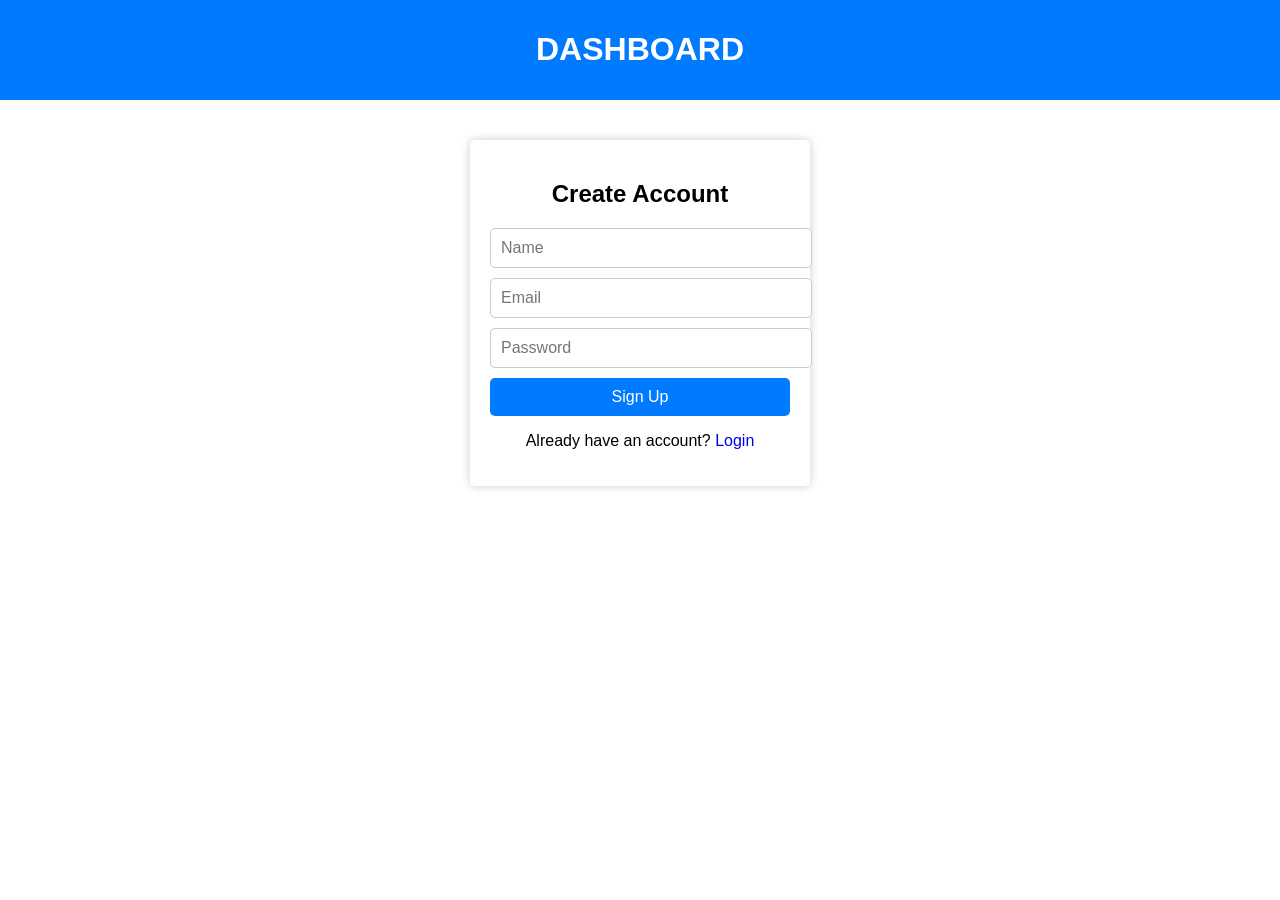
<file: index.html>
<!DOCTYPE html>
<html lang="en">
<head>
    <meta charset="UTF-8">
    <meta name="viewport" content="width=device-width, initial-scale=1.0">
    <title>Registration</title>
    <link rel="stylesheet" href="style.css">
</head>
<body>
    <header>
        <h1>DASHBOARD</h1>
    </header>
    <div class="container">
        <section class="registration">
            <h2>Create Account</h2>
            <input type="text" id="name" placeholder="Name" required>
            <input type="email" id="email" placeholder="Email" required>
            <input type="password" id="password" placeholder="Password" required>
            <button onclick="Signup()" id="reg-button">Sign Up</button>
            <p>Already have an account? <a href="login.html">Login</a></p>
        </section>
    </div>
    <script src="index.js"></script>
</body>
</html>
</file>
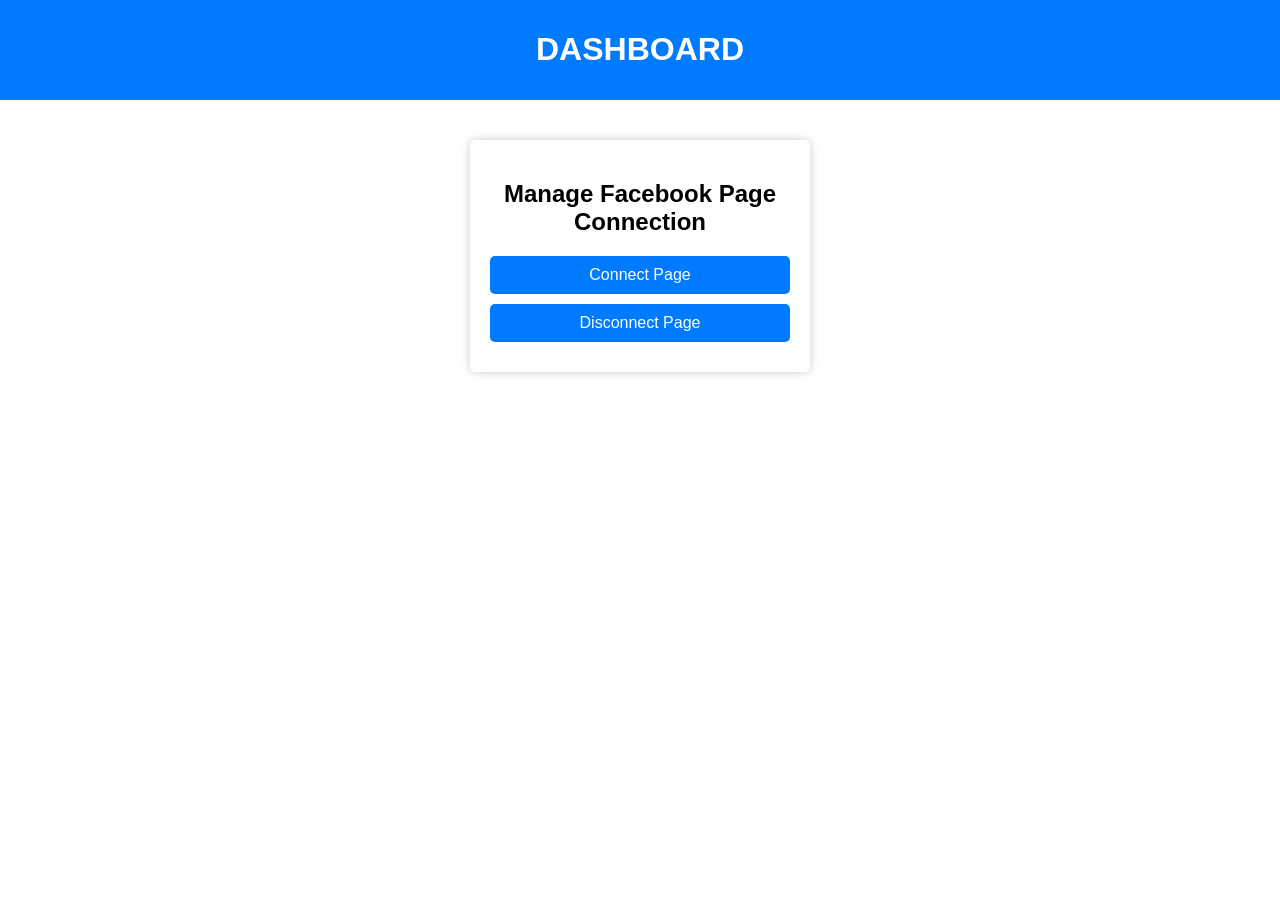
<file: connect.html>
<!DOCTYPE html>
<html lang="en">
<head>
    <meta charset="UTF-8">
    <meta name="viewport" content="width=device-width, initial-scale=1.0">
    <title>Page Connection</title>
    <link rel="stylesheet" href="style.css">
</head>
<body>
    <header>
        <h1>DASHBOARD</h1>
    </header>
    <div class="container">
        <section class="page-connection">
            <h2>Manage Facebook Page Connection</h2>
            <button onclick="connect()" id="connect-button">Connect Page</button>
            <button onclick="disconnect()" id="disconnect-button">Disconnect Page</button>
        </section>
    </div>
    <script src="index.js"></script>
</body>
</html>
</file>
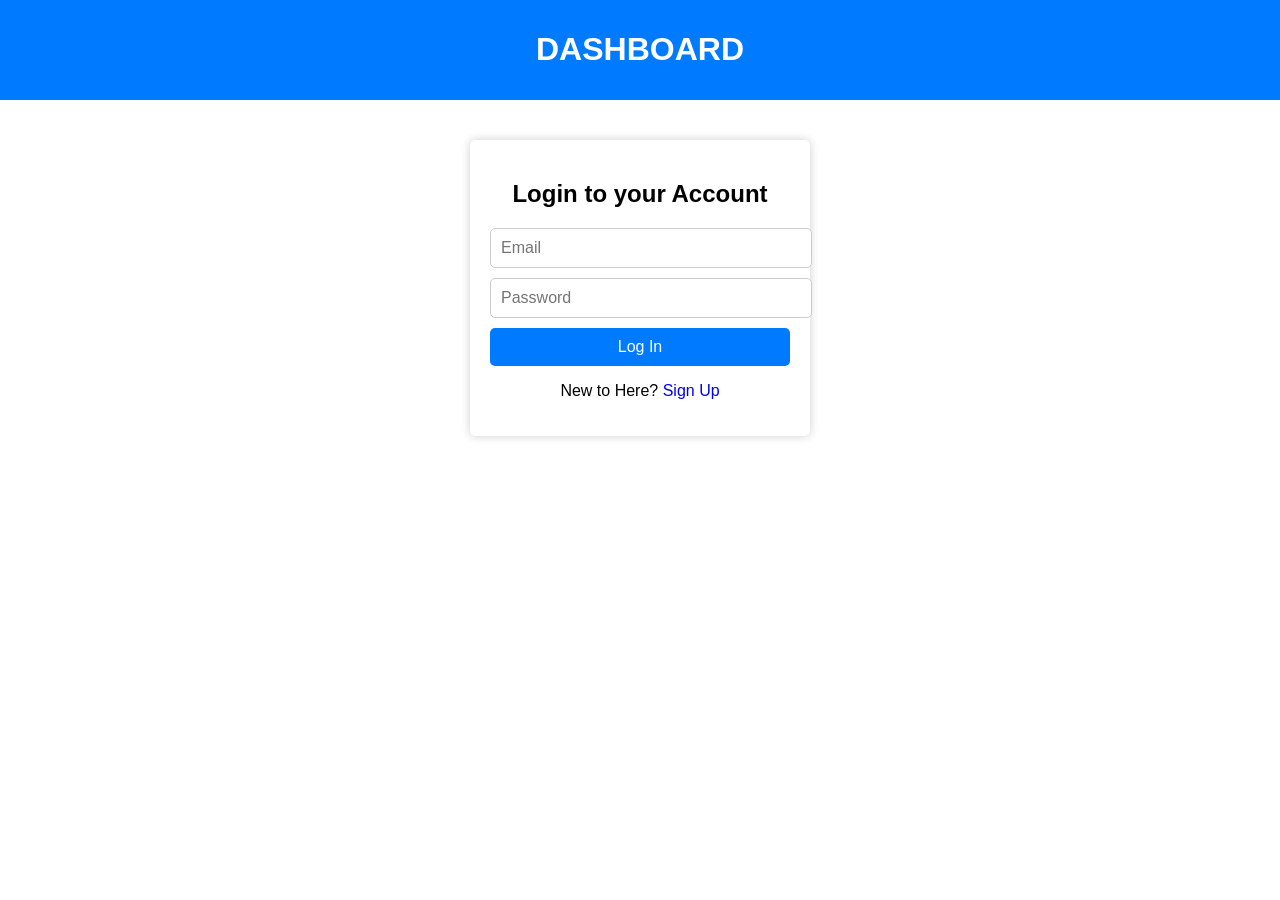
<file: login.html>
<!DOCTYPE html>
<html lang="en">
<head>
    <meta charset="UTF-8">
    <meta name="viewport" content="width=device-width, initial-scale=1.0">
    <title>Login</title>
    <link rel="stylesheet" href="style.css">
</head>
<body>
    <header>
        <h1>DASHBOARD</h1>
    </header>
    <div class="container">
        <section class="login">
            <h2>Login to your Account</h2>
            <input type="email" id="login-email" placeholder="Email" required>
            <input type="password" id="login-password" placeholder="Password" required>
            <button onclick="login()" id="login-button"> Log In </button>
            <p>New to Here? <a href="index.html">Sign Up</a></p>
        </section>
    </div>
    <script src="index.js"></script>
</body>
</html>
</file>
<file: style.css>
body {
    font-family: Arial, sans-serif;
    background-color: #ffffff;
    margin: 0;
    padding: 0;
}

header {
    background-color: #007bff;
    color: white;
    text-align: center;
    padding: 10px;
}

.container {
    display: flex;
    justify-content: space-around;
    align-items: flex-start;
    margin: 20px;
}

section {
    background-color: white;
    border-radius: 5px;
    box-shadow: 0 0 10px rgba(0, 0, 0, 0.2);
    padding: 20px;
    margin: 20px;
    text-align: center;
    width: 300px;
}

a:any-link{
    text-decoration: none;
}
#link{
    color: white;
}
input, button {
    display: block;
    width: 100%;
    margin: 10px 0;
    padding: 10px;
    border: 1px solid #ccc;
    border-radius: 5px;
    font-size: 16px;
}

button {
    background-color: #007bff;
    color: white;
    border: none;
    cursor: pointer;
}

button:hover {
    background-color: #0056b3;
}
</file>
